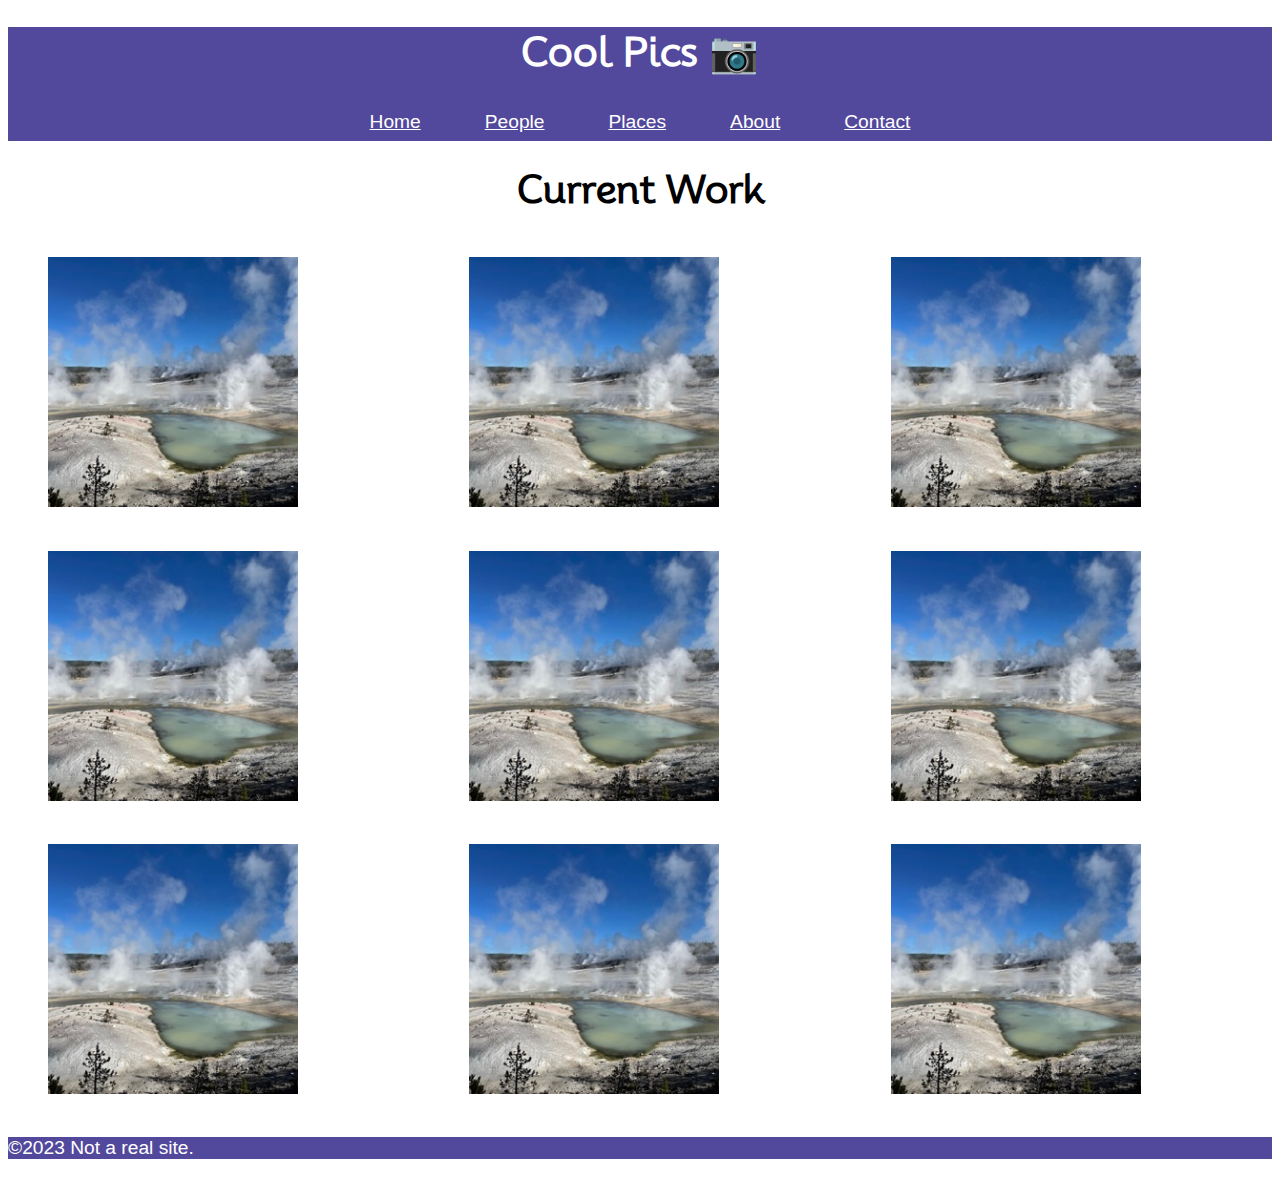
<file: coolpics/index.html>
<!DOCTYPE html>
<html lang="en">
<head>
    <meta charset="UTF-8">
    <meta name="viewport" content="width=device-width, initial-scale=1.0">
    <meta name="description" content="Coolpics - A fun way to view pictures.">
    <meta name="author" content="Timothy Galbraith">
    <title>Coolpics</title>
    <link rel = "stylesheet" href="coolpics.css">
    <script src = "coolpics.js" defer></script>
</head>
<body>
    <header>
        <h1>Cool Pics 📷</h1>
        <nav>
            <a href = "#">Home</a>
            <a href = "#">People</a>
            <a href = "#">Places</a>
            <a href = "#">About</a>
            <a href = "#">Contact</a>
        </nav>
    </header>
    <main>
        <h1>Current Work</h1>
        <section class="gallery">
            <figure>
                <img src = "norris-sm.jpeg" alt="pictures">
            </figure>
            <figure>
                <img src = "norris-sm.jpeg" alt="pictures">
            </figure>
            <figure>
                <img src = "norris-sm.jpeg" alt="pictures">
            </figure>
            <figure>
                <img src = "norris-sm.jpeg" alt="pictures">
            </figure>
            <figure>
                <img src = "norris-sm.jpeg" alt="pictures">
            </figure>
            <figure>
                <img src = "norris-sm.jpeg" alt="pictures">
            </figure>
            <figure>
                <img src = "norris-sm.jpeg" alt="pictures">
            </figure>
            <figure>
                <img src = "norris-sm.jpeg" alt="pictures">
            </figure>
            <figure>
                <img src = "norris-sm.jpeg" alt="pictures">
            </figure>
        </section>
    </main>
    <footer>
        <p>&copy;2023 Not a real site. </p>
    </footer>
</body>
</html>
</file>
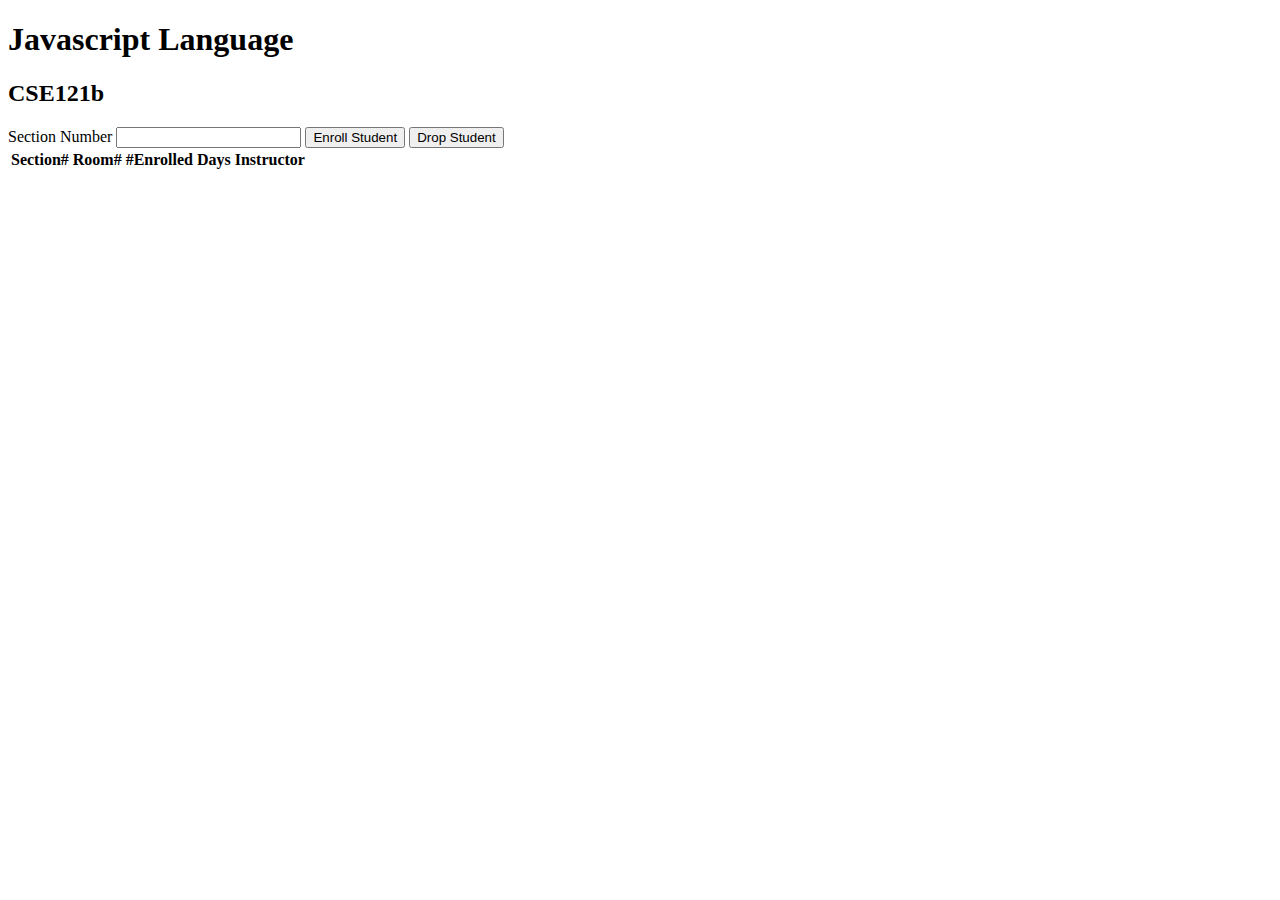
<file: courses/index.html>
<!-- courses.html -->
<!DOCTYPE html>
<html lang="en">
  <head>
    <meta charset="UTF-8" />
    <meta name="viewport" content="width=device-width, initial-scale=1.0" />
    <title>Courses and sections</title>
    <script src="courses.js" defer></script>
  </head>
  <body>
    <h1 id="courseName"></h1>
    <h2 id="courseCode"></h2>
    <label for="sectionNumber">Section Number</label>
    <input id="sectionNumber" />
    <button id="enrollStudent">Enroll Student</button>
    <button id="dropStudent">Drop Student</button>

    <table>
      <thead>
        <tr>
          <th>Section#</th>
          <th>Room#</th>
          <th>#Enrolled</th>
          <th>Days</th>
          <th>Instructor</th>
        </tr>
      </thead>
      <tbody id="sections"></tbody>
    </table>
  </body>
</html>
</file>
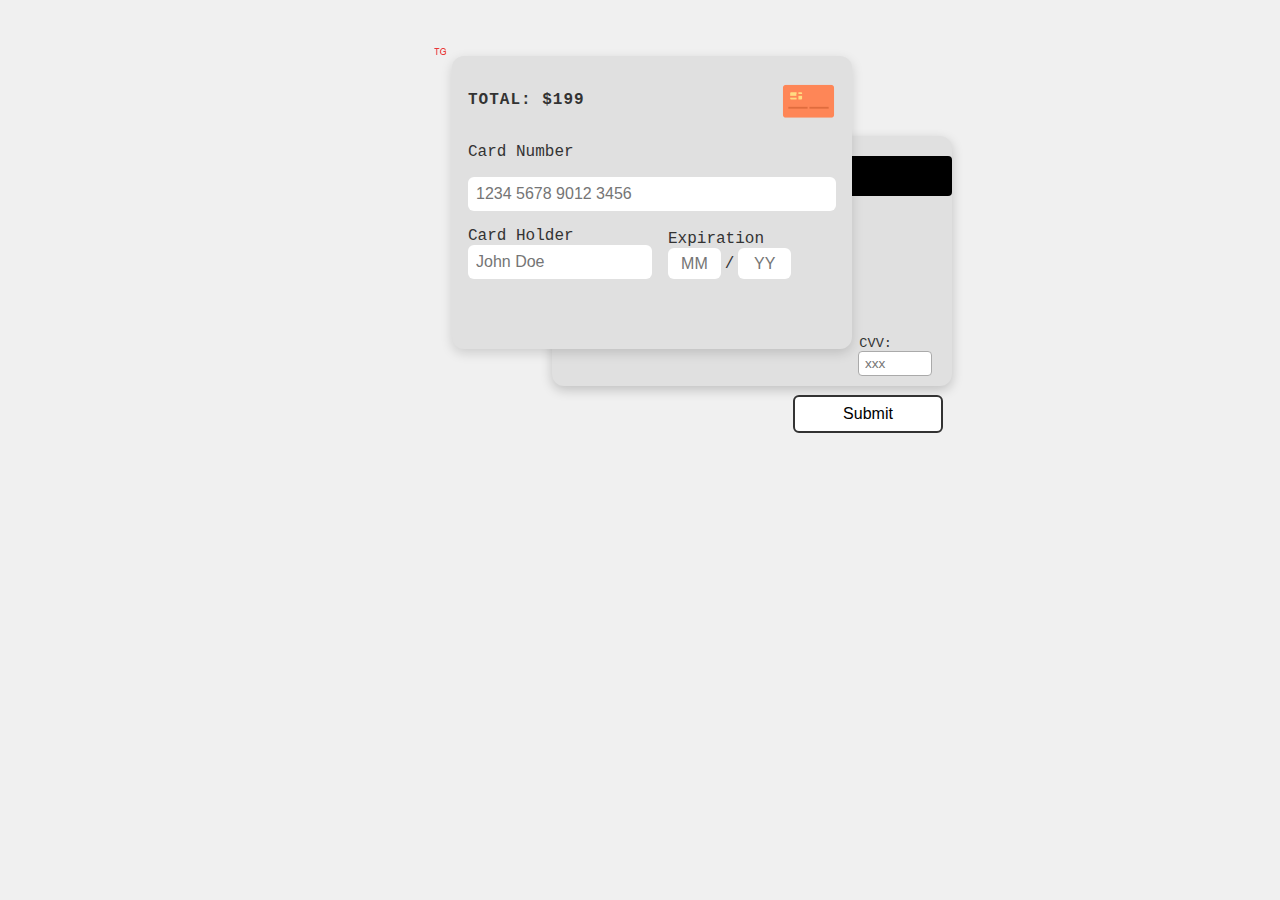
<file: credit-card/index.html>
<!DOCTYPE html>
<html lang="en">
<head>
  <meta charset="UTF-8" />
  <meta name="viewport" content="width=device-width, initial-scale=1.0"/>
  <title>Credit Card Form</title>
  <link rel="stylesheet" href="card.css">
  <script src="card.js" defer></script>
</head>
<body>

  <img class="favicon" src="favicon.png">
  <p class="errorMsg" style="color: red;"></p>
  <form id="paymentForm">

    <div class="card-grid">
        <div class = card-wrapper>
            <div class="card-back">
                <div class="magnetic-strip"></div>
                <label for="cvv" class="corner-label">CVV:</label>
                <input type="text" id="cvv" maxlength="4" placeholder="xxx"/>
            </div>

            <div class="card-front">
                <div class="card-header">
                    <div class="total">TOTAL: $199</div>
                    <img class="card-image" src="[data-uri]"
                    height="55px">
                </div>
                <label for="cardNumber">Card Number</label>
                <input type="text" id="cardNumber" name="cardNumber" class="cardNumber" maxlength="19" placeholder="1234 5678 9012 3456" />

            <div class="details-row">
                    <div class="card-holder-group">
                        <label for="cardHolder">Card Holder</label>
                        <input type="text" id="cardHolder" placeholder="John Doe" />
                    </div>

                    <div class="expiration-group">
                        <label for="expMonth">Expiration</label>
                            <div class="expiration-inputs">
                                <input type="text" id="expMonth" maxlength="2" placeholder="MM" />
                                <span>/</span>
                                <input type="text" id="expYear" maxlength="2" placeholder="YY" />
                            </div>
                    </div>
            </div>
            <button class ="submit-button" type="submit">Submit</button>
                
        </div>
    </div>
    </div>

  </form>
</body>
</html>
</file>
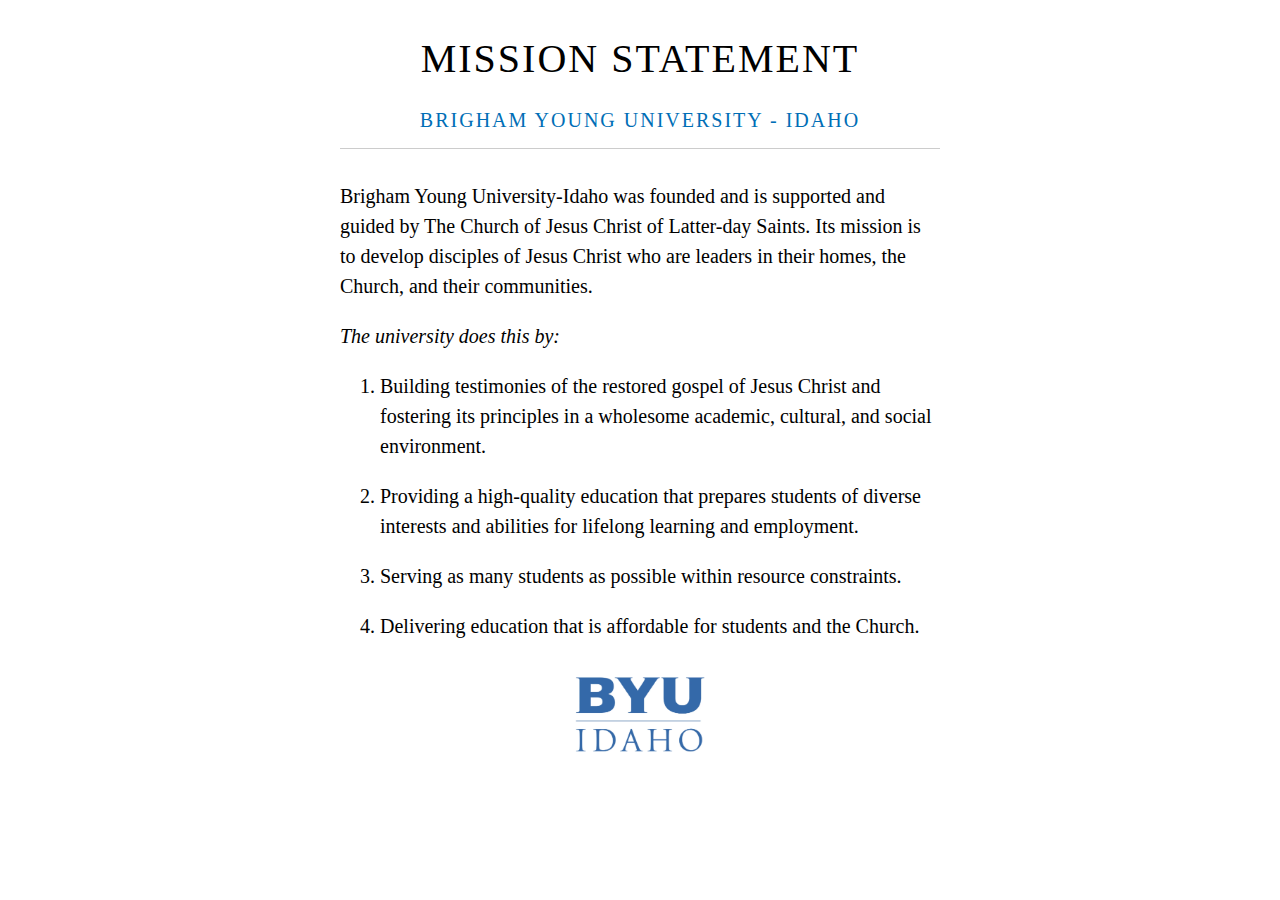
<file: mission/index.html>
<!DOCTYPE html>
<html lang="en">
<head>
    <meta charset="UTF-8">
    <meta name="viewport" content="width=device-width, initial-scale=1.0">
    <title>Mission Statement</title>
    <link rel = "stylesheet" href = "mission.css">
</head>
<body>
    <main>
        <h1>Mission Statement</h1>
        <h4>Brigham Young University - Idaho</h4>
        <p>
            Brigham Young University-Idaho was founded and is supported and guided by The Church of Jesus Christ of Latter-day Saints. Its mission is to develop disciples of Jesus Christ who are leaders in their homes, the Church, and their communities.
        </p>
        <div class = "list-intro">
            <p>The university does this by:</p>
        </div>
        <ol>
            <li>
                Building testimonies of the restored gospel of Jesus Christ and fostering its principles in a wholesome academic, cultural, and social environment.
            </li>
            <li>
                Providing a high-quality education that prepares students of diverse interests and abilities for lifelong learning and employment.
            </li>
            <li>
                Serving as many students as possible within resource constraints.
            </li>
            <li>
                Delivering education that is affordable for students and the Church.
            </li>
        </ol>
        <img class = "byui-logo" src = "byui-logo_blue.webp" alt = "BYU-Idaho Logo">
    </main>
</body>
</html>
</file>
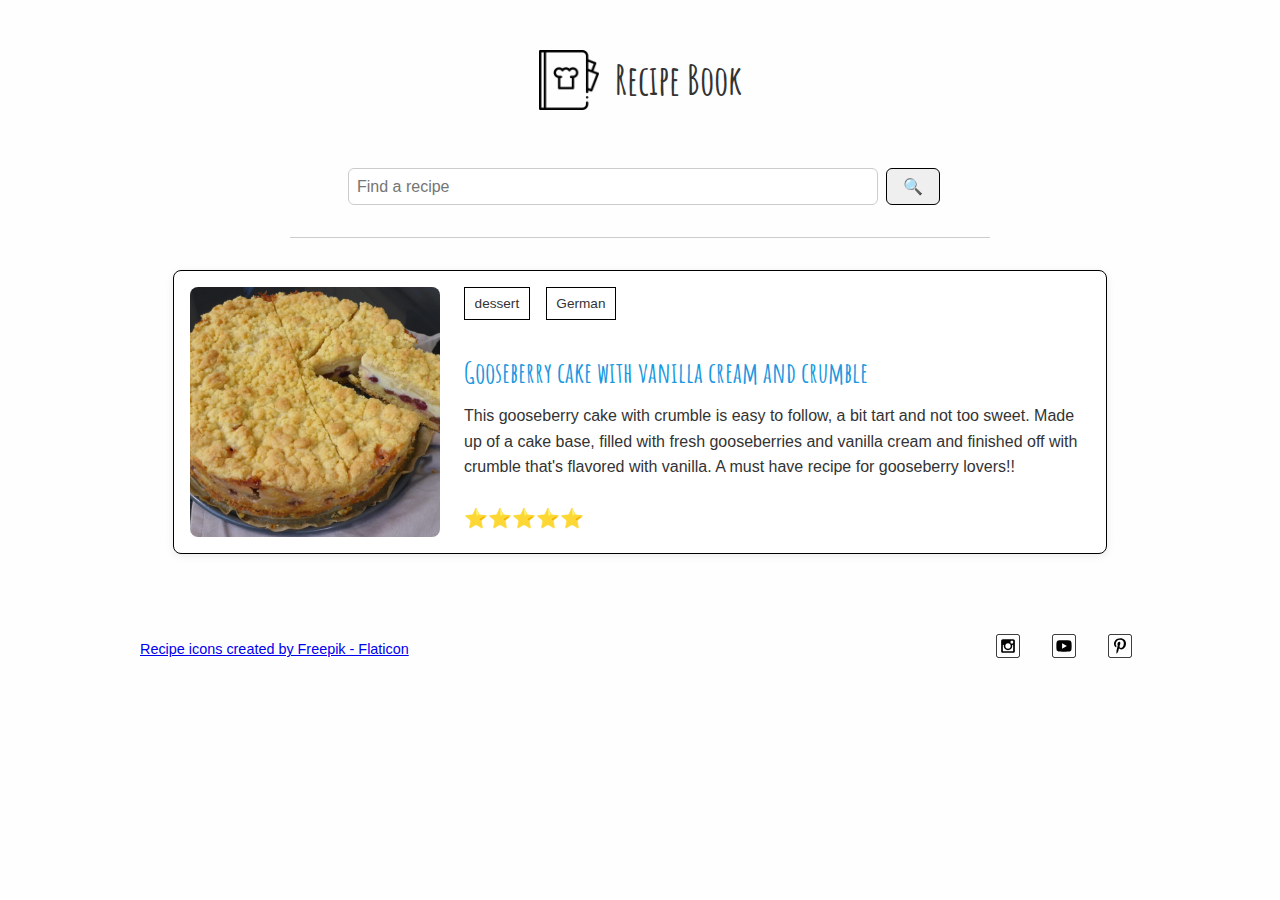
<file: recipes/index.html>
<!DOCTYPE html>
<html lang="en">
<head>
    <meta charset="UTF-8">
    <meta name="viewport" content="width=device-width, initial-scale=1.0">
    <title>Recipes</title>
    <link rel="stylesheet" href="recipes.css">
    <script src="recipes.js" defer></script>
    <meta property="og:title" content="Recipe Book">
    <meta property="og:type" content="Website" />
    <meta property="og:description" content="Discover and share delicious recipes with our interactive recipe book.">
    <meta property="og:image" content="images/recipe-book.png">
    <meta property="og:url" content="https://timothygal375.github.io/wdd131/recipes/index.html">
    <meta name="twitter:card" content="summary_large_image">
    <meta name="description" content="Discover and search delicious home-style recipes with simple ingredients. Browse waffles, curries, cookies, and more!">
</head>
<body>
    <header>
        <div class="header-content">
            <img src="images/recipe-book.png" alt="Recipe Book Logo" class="logo">
            <h1>Recipe Book</h1>
        </div>
    </header>
    <main>
        <form id="search-form">
            <label for="search-query"></label>
            <input type="text" id="search-query" name="q" placeholder="Find a recipe">
            <button type="submit">🔍</button>
        </form>

        <hr class="section-divider">
        <section id="recipe-display"></section>
    </main>
    <footer>
        <div class="footer-container">
            <div class="credit">
                <a href="https://www.flaticon.com/free-icons/recipe" title="recipe icons">Recipe icons created by Freepik - Flaticon</a>
            </div>
            <div class="social">
                <a href="#"><img src="images/instagram_icon.svg" alt="Instagram icon"></a>
                <a href="#"><img src="images/youtube_icon.svg" alt="YouTube icon"></a>
                <a href="#"><img src="images/pinterest_icon.svg" alt="Pinterest icon"></a>
            </div>
        </div>
    </footer>
</body>
</html>
</file>
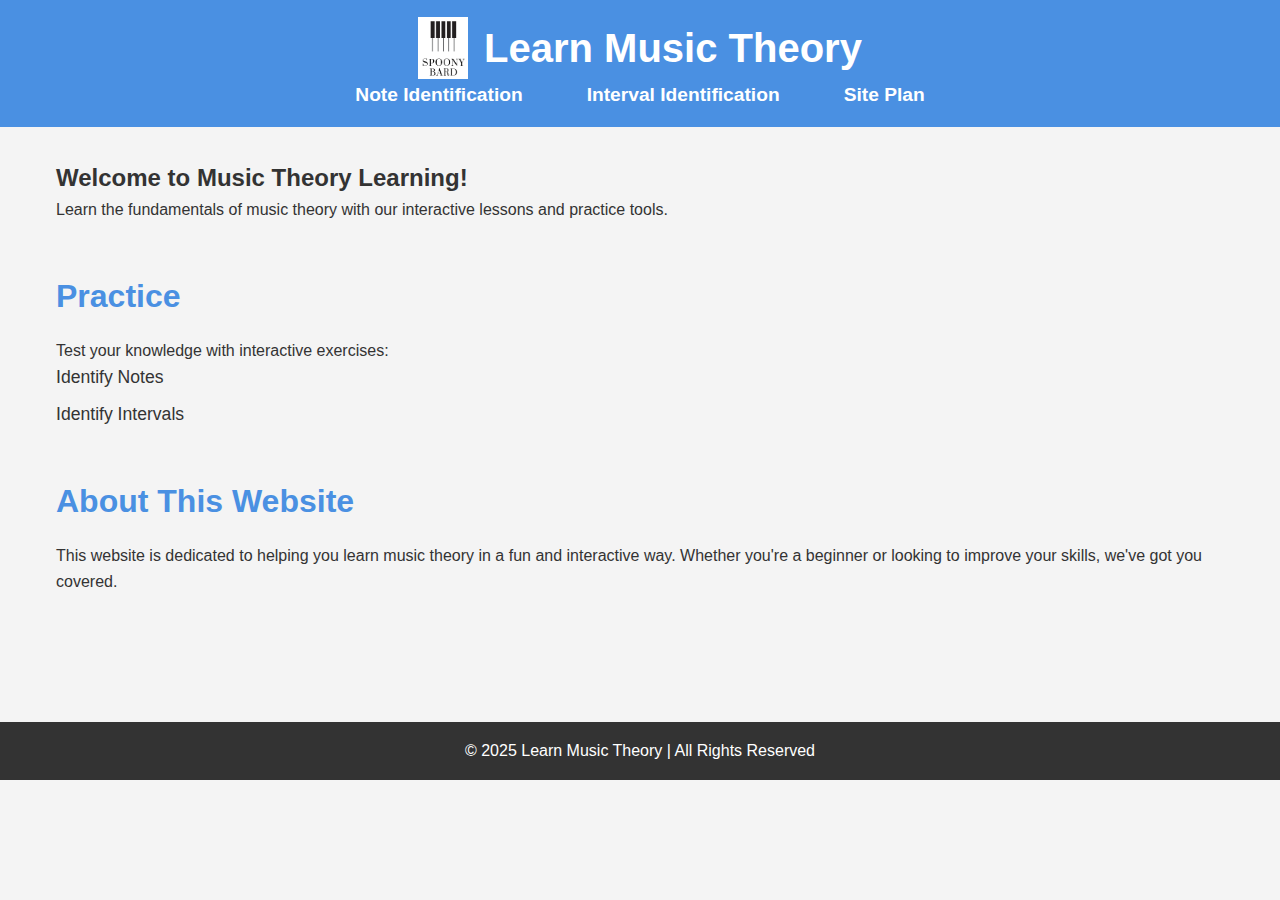
<file: website/index.html>
<!DOCTYPE html>
<html lang="en">
<head>
    <meta charset="UTF-8">
    <meta name="viewport" content="width=device-width, initial-scale=1.0">
    <meta http-equiv="X-UA-Compatible" content="ie=edge">
    <title>Learn Music Theory</title>
    <link rel="stylesheet" href="styles.css">
</head>
<body>
    <header>
        <div class="logo">
            <img src="logo.png" alt="Learn Music Theory Logo" class="logo-img">
            <h1>Learn Music Theory</h1>
        </div>
        <nav>
            <ul>
                <li><a href="notes_visual/index.html">Note Identification</a></li>
                <li><a href="intervals/index.html">Interval Identification</a></li>
                <li><a href="site-plan.html">Site Plan</a></li>
            </ul>
        </nav>
    </header>

    <main>
        <section class="intro">
            <h2>Welcome to Music Theory Learning!</h2>
            <p>Learn the fundamentals of music theory with our interactive lessons and practice tools.</p>
        </section>

        <section id="practice">
            <h3>Practice</h3>
            <p>Test your knowledge with interactive exercises:</p>
            <ul>
                <li><a href="notes_visual/index.html">Identify Notes</a></li>
                <li><a href="intervals/index.html">Identify Intervals</a></li>
            </ul>
        </section>

        <section id="about">
            <h3>About This Website</h3>
            <p>This website is dedicated to helping you learn music theory in a fun and interactive way. Whether you're a beginner or looking to improve your skills, we've got you covered.</p>
        </section>
    </main>

    <footer>
        <p>&copy; 2025 Learn Music Theory | All Rights Reserved</p>
    </footer>
</body>
</html>
</file>
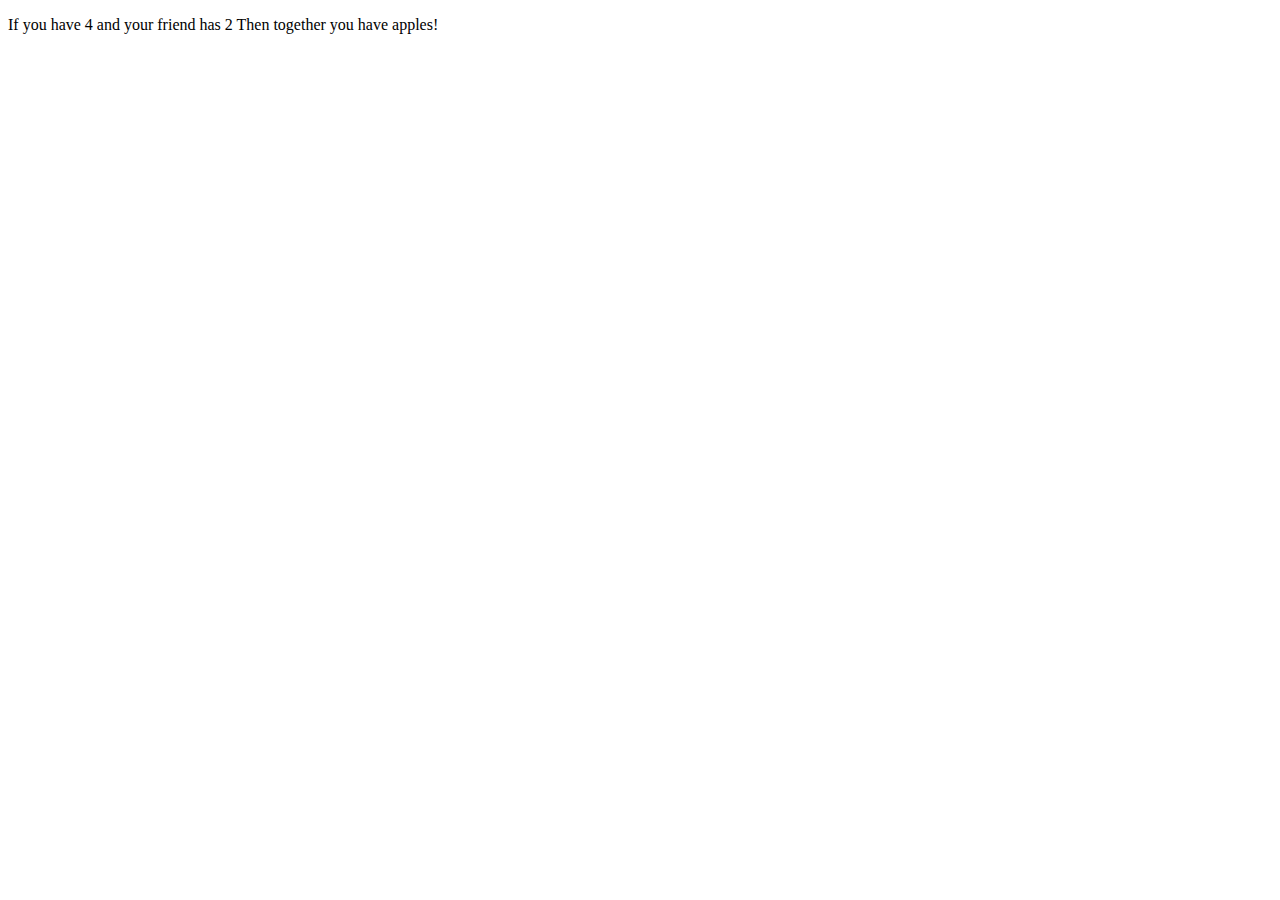
<file: running/running2.html>
<!DOCTYPE html>
<html lang="en">
<head>
    <meta charset="UTF-8">
    <meta name="viewport" content="width=device-width, initial-scale=1.0">
    <title>Javascript Example 2</title>
    <script src = "running2.js" defer></script>
</head>
<body>
    <p>
        If you have <span id = "myAppleElement"></span> and your friend has
        <span id = "friendAppleElement"></span> Then together you have
        <span id = "totalApplesElement"></span> apples!
    </p>
</body>
</html>
</file>
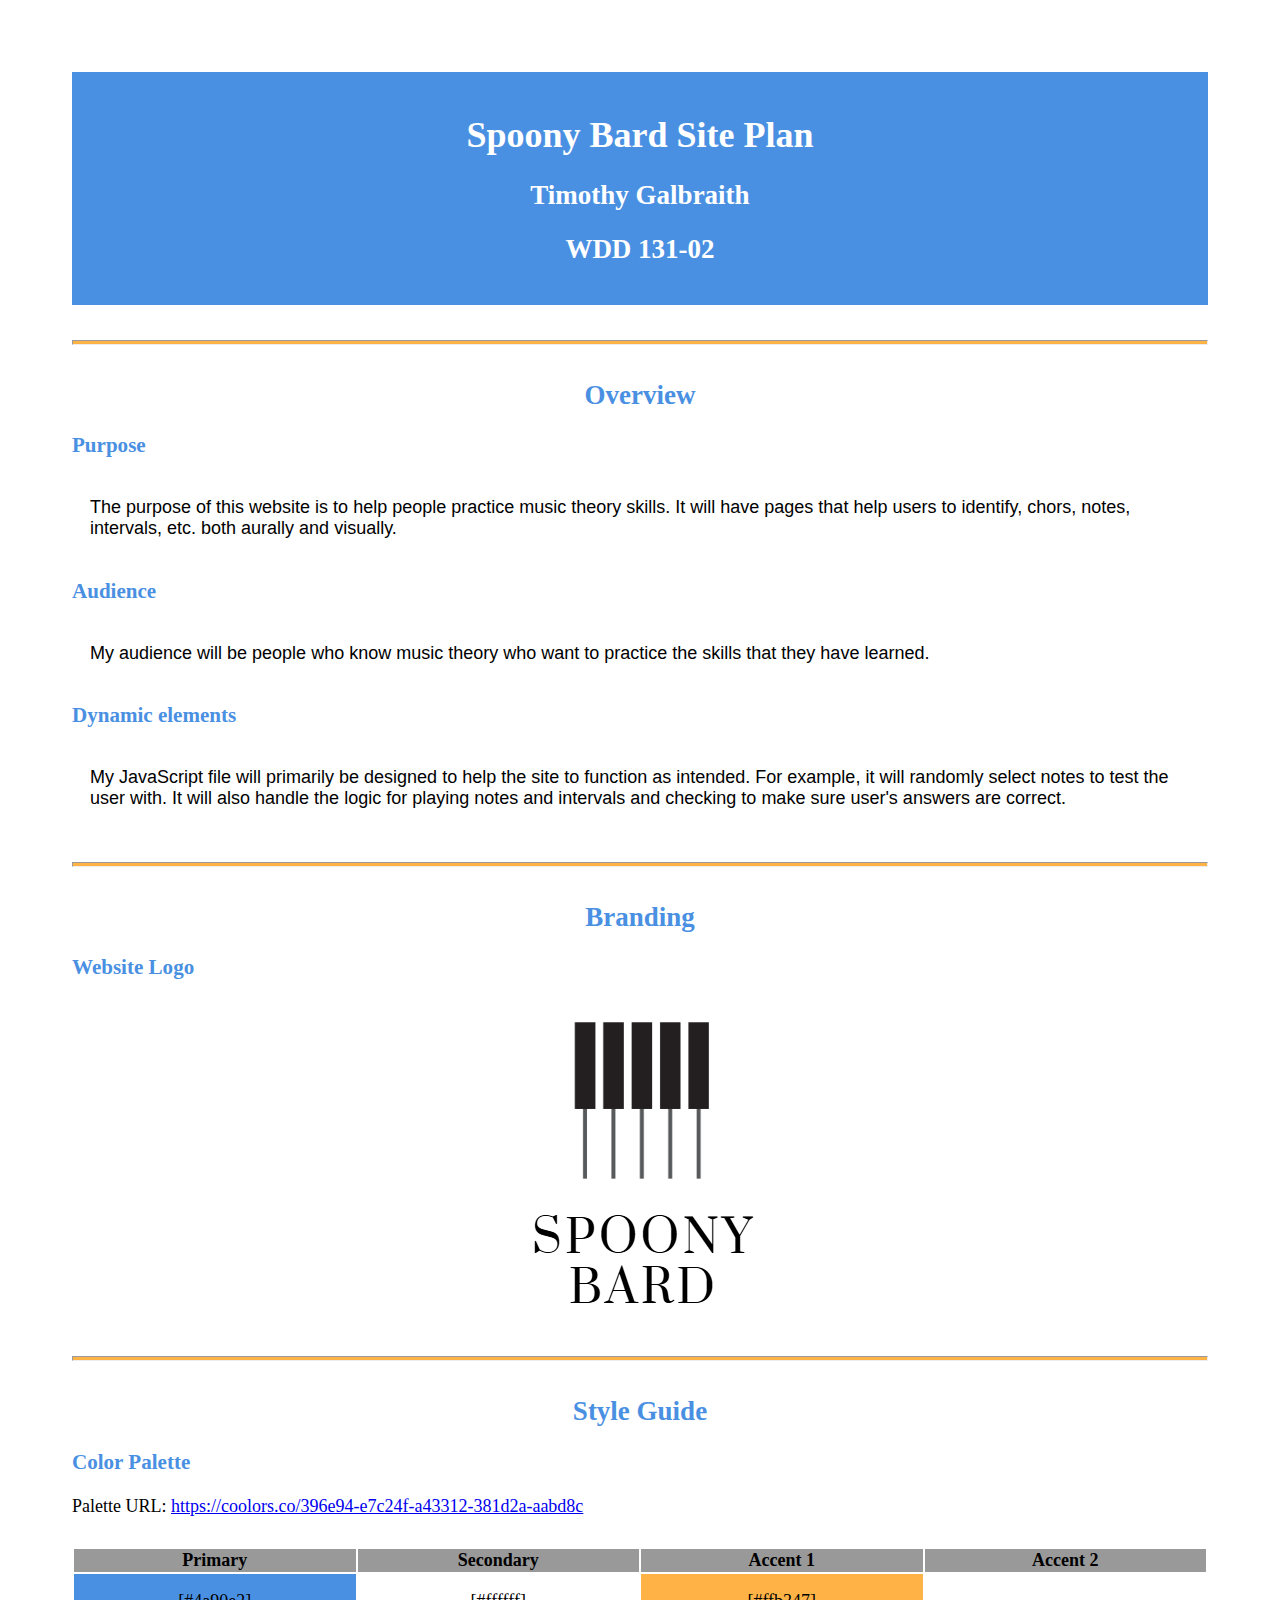
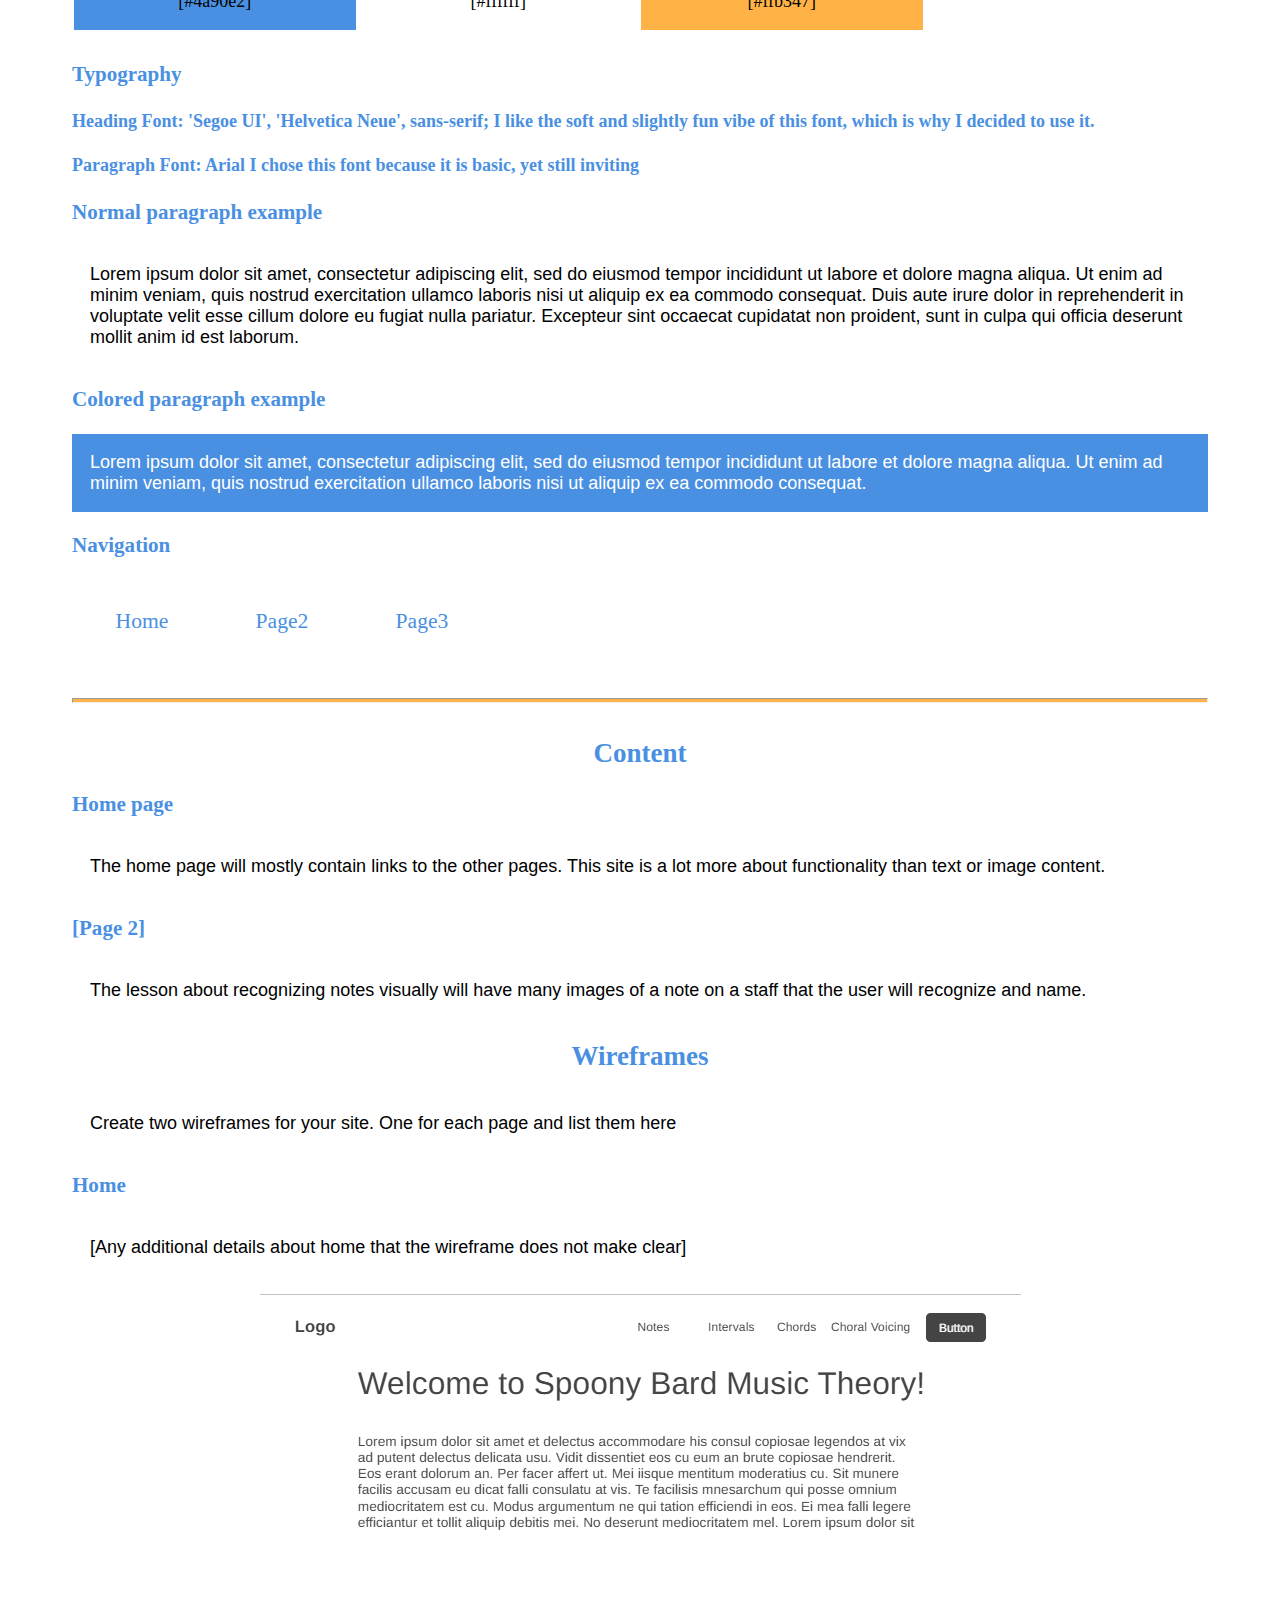
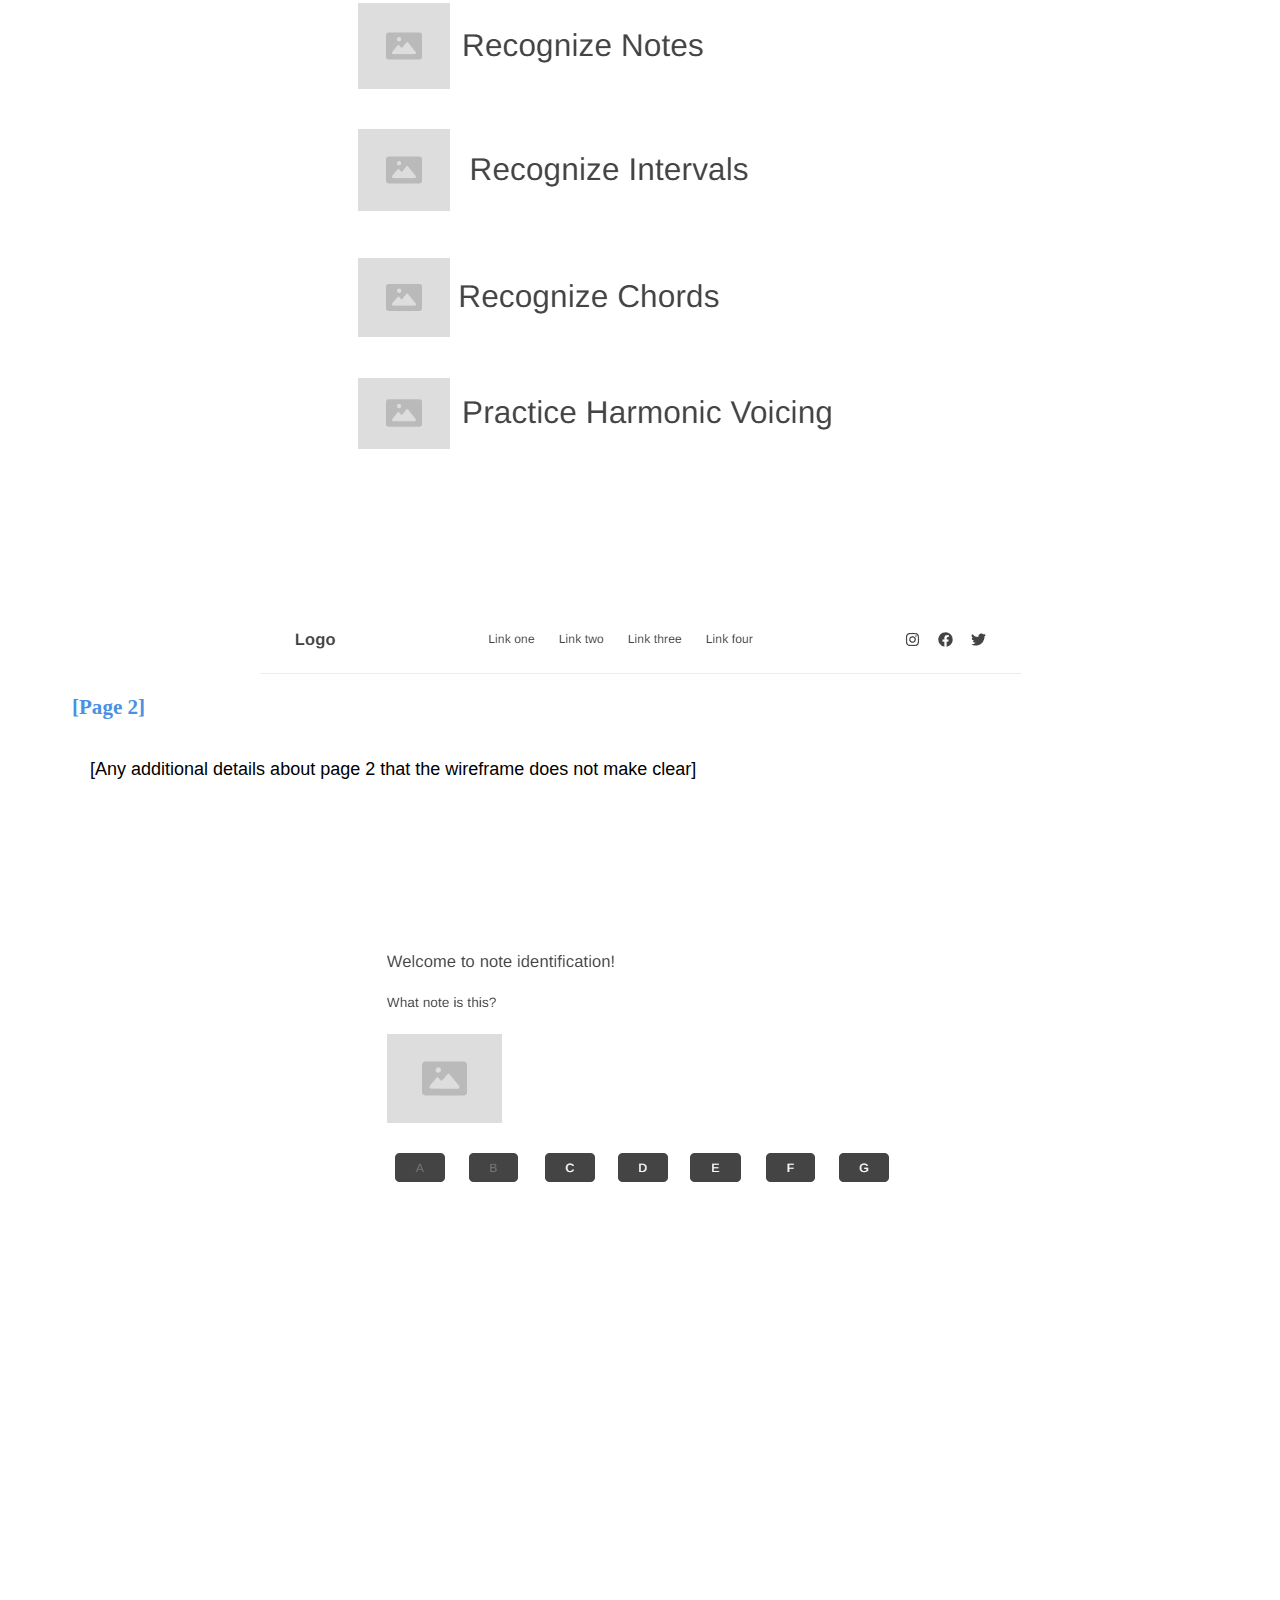
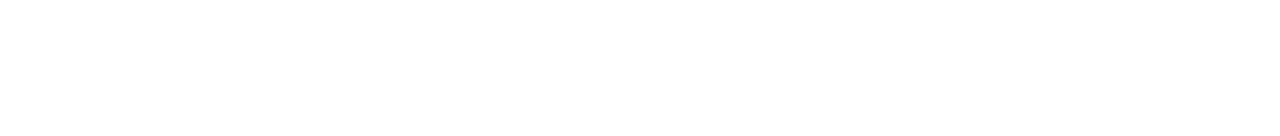
<file: website/site-plan.html>
<!DOCTYPE html>
<html lang="en-us">
	<head>
		<meta charset="utf-8" />
		<title>Site Plan</title>
		<link type="text/css" rel="stylesheet" href="site-plan.css" />
	</head>

	<body>
		<header>
			<h1>Spoony Bard Site Plan</h1>
			<h2>Timothy Galbraith</h2>
			<h2>WDD 131-02</h2>
			<!-- In the header above, add the name or your site, your name and class number. For example if you are in section 3 you would put WDD 131.03 -->
		</header>
		<main>
			<!-- ------------------------Steps 2-3------------------------------ -->
			<hr />
			<h2>Overview</h2>
			<h3>Purpose</h3>
			<p>The purpose of this website is to help people practice music theory skills. It will have pages that
                help users to identify, chors, notes, intervals, etc. both aurally and visually. 
            </p>
			<!-- change this -->

			<h3>Audience</h3>
			<p>My audience will be people who know music theory who want to practice the skills that they have learned.</p>
			<!-- change this -->

			<h3>Dynamic elements</h3>
			<p>My JavaScript file will primarily be designed to help the site to function as intended. For example,
                it will randomly select notes to test the user with. It will also handle the logic for playing notes
                and intervals and checking to make sure user's answers are correct. 
            </p>
			<!-- change this -->

			<hr />
			<h2>Branding</h2>
			<h3>Website Logo</h3>
			<!-- Replace this with some sort of logo for your site.  A logo can be as simple as the name of your site in a nice font :) -->
			<img src="logo.png" alt="Logo image" />
			<hr />
			<h2>Style Guide</h2>

			<!-- ------------------------Steps 4-8------------------------------ -->

			<h3>Color Palette</h3>
			<!--  The colors you choose for a website are one of the most important decisions you will make. Follow the instructions on the activity in iLearn then return and replace the color codes below with the hex color codes (the 6 digit numbers that show at the bottom of each color) for the colors you have chosen below.  You should have at least 2 colors but do not have to fill in all 4 if you do not need them.  -->

			<!-- Copy and paste the URL to your finished palette below Make sure to paste it into both spots -->
			Palette URL:
			<a
				href="https://coolors.co/396e94-e7c24f-a43312-381d2a-aabd8c"
				target="_blank"
				>https://coolors.co/396e94-e7c24f-a43312-381d2a-aabd8c</a
			>

			<table class="colors">
				<tbody>
					<tr>
						<th>Primary</th>
						<th>Secondary</th>
						<th>Accent 1</th>
						<th>Accent 2</th>
					</tr>
					<!-- Replace the numbers in the boxes below with your hex color codes. Then switch to the site-plan.css file and change your colors there as well. -->
					<tr>
						<td class="primary">[#4a90e2]</td>
						<td class="secondary">[#ffffff]</td>
						<td class="accent1">[#ffb347]</td>
						<td class="accent2"></td>
					</tr>
				</tbody>
			</table>

			<!-- ------------------------Step 9------------------------------ -->

			<h3>Typography</h3>
			<!-- Choose a font for your paragraphs (body copy) and headlines. What font(s) have you chosen? Why did you choose what you did?  Make sure to review the list of web safe fonts at W3Schools.org as a starting point.  Think also about which of your colors above you might use for background and font colors. -->

			<h4>
				Heading Font: 'Segoe UI', 'Helvetica Neue', sans-serif;
				I like the soft and slightly fun vibe of this font, which is why I decided to use it.
			</h4>
			<h4>
				Paragraph Font: Arial
				I chose this font because it is basic, yet still inviting
			</h4>
			<h3>Normal paragraph example</h3>
			<p>
				Lorem ipsum dolor sit amet, consectetur adipiscing elit, sed do eiusmod
				tempor incididunt ut labore et dolore magna aliqua. Ut enim ad minim
				veniam, quis nostrud exercitation ullamco laboris nisi ut aliquip ex ea
				commodo consequat. Duis aute irure dolor in reprehenderit in voluptate
				velit esse cillum dolore eu fugiat nulla pariatur. Excepteur sint
				occaecat cupidatat non proident, sunt in culpa qui officia deserunt
				mollit anim id est laborum.
			</p>
			<h3>Colored paragraph example</h3>
			<p class="colored">
				Lorem ipsum dolor sit amet, consectetur adipiscing elit, sed do eiusmod
				tempor incididunt ut labore et dolore magna aliqua. Ut enim ad minim
				veniam, quis nostrud exercitation ullamco laboris nisi ut aliquip ex ea
				commodo consequat.
			</p>

			<!-- ------------------------Step 10------------------------------ -->

			<h3>Navigation</h3>
			<!-- Think about how you want your navigation bar to look. In the site-plan.css file change the colors to your colors to get the look you desire. -->
			<nav>
				<a href="#">Home</a>
				<a href="#">Page2</a>
				<a href="#">Page3</a>
			</nav>
			<hr />

			<h2>Content</h2>
			<h3>Home page</h3>
			<p>The home page will mostly contain links to the other pages. This site is a lot more about functionality than text or image content.</p>
			<h3>[Page 2]</h3>
			<p>The lesson about recognizing notes visually will have many images of a note on a staff that the user will recognize and name. </p>
			<h2>Wireframes</h2>
			<p>
				Create two wireframes for your site. One for each page and list them
				here
			</p>

			<h3>Home</h3>
			<p>
				[Any additional details about home that the wireframe does not make
				clear]
			</p>
			<img src="wireframe1.png" alt="home page wireframe" />

			<h3>[Page 2]</h3>
			<p>
				[Any additional details about page 2 that the wireframe does not make
				clear]
			</p>
			<img src="wireframe2.png" alt="page 2 wireframe" />
		</main>
	</body>
</html>
</file>
<file: coolpics/coolpics.css>
@import url("https://fonts.googleapis.com/css2?family=Mooli&display=swap");

:root {
    --primary-color: #52489c;
    --secondary-color: #59c3c3;
    --accent-color: #f45b69;
    --text-dark: #333;
    --text-light: #ebebeb;
}

body {
  font-size: 1.2em;
}

header, footer {
    color: white; 
    background-color: var(--primary-color);
}

header h1 {
    font-size: 2.5rem;
    text-align: center; 
}

nav {
    display: flex;
    flex-direction: column; 
    gap: 1rem; 
    justify-content: center; 
    align-items: center; 
}

a {
    padding: 0.5rem;
    color: white; 
    font-family: Arial, Helvetica, sans-serif; 
}

a:visited {
  color: var(--accent-color);
}

h1 {
    font-family: 'Mooli', sans-serif;
    text-align: center; 
}

img {
    max-width: 100%; 
    object-fit: cover; 
    height: 250px; 
    width: 250px; 
}

footer {
    font-family:Arial, Helvetica, sans-serif;
}

@media (min-width: 700px) {
    .gallery {
        display: grid; 
        grid-template-columns: 1fr 1fr; 
    }

    nav {
        flex-direction: row; 
        gap: 2rem; 
    }
}

@media (min-width: 1000px) {
    .gallery {
        display: grid; 
        grid-template-columns: 1fr 1fr 1fr; 
    }

    nav {
        flex-direction: row; 
        gap: 3rem; 
    }
}
</file>
<file: credit-card/card.css>
body {
  font-family: Arial, sans-serif;
  display: flex;
  justify-content: center;
  padding: 2rem;
  background: #f0f0f0;
}

#paymentForm {
  max-width: 400px;
  width: 100%;
}

.card-grid {
  display: grid;
  position: relative;
  width: 100%;
  height: 250px;
}

.card-front, .card-back {
  border-radius: 12px;
  padding: 1rem;
  box-shadow: 0 4px 12px rgba(0, 0, 0, 0.2);
  position: absolute;
  width: 100%;
  height: 100%;
  box-sizing: border-box;
  background-color: #e0e0e0; 
  color: #333; 
  font-family: 'Courier New', Courier, monospace;
}

.card-front {
  position: relative;
  padding: 1rem;
  background-color: #e0e0e0;
  color: #333;
  border-radius: 12px;
  box-shadow: 0 4px 12px rgba(0, 0, 0, 0.15);
  display: flex;
  flex-direction: column;
  gap: 1rem;
  z-index: 2; 
}

.card-header {
  display: flex;
  justify-content: space-between;
  align-items: center;
}

.total {
  font-size: 1rem;
  font-weight: bold;
  letter-spacing: 1px;
}

.card-logo {
  position: absolute;
  top: 0px;
  right: 0px;
  height: 55px;
  z-index: 3;
}

.card-front input,
#cvv {
  padding: 0.5rem;
  font-size: 1rem;
  border-radius: 6px;
  border: none;
  outline: none;
}

.expiration {
  display: flex;
  gap: 0.5rem; 
}

.card-back {
  z-index: 1;
  transform: translate(100px, 80px); 
}

.magnetic-strip {
  position: absolute;
  top: 20px;
  left: 0;
  width: 100%;
  height: 40px;
  background-color: #000;
  border-radius: 4px;
}

.corner-label {
  position: absolute;
  bottom: 35px;
  right: 60px;
  font-size: 0.85rem;
  z-index: 3;
}

#cvv {
  position: absolute;
  bottom: 10px;
  right: 20px;
  width: 60px;
  padding: 4px 6px;
  font-size: 0.85rem;
  border-radius: 4px;
  border: 1px solid #aaa;
  z-index: 4; 
}

.details-row {
  display: flex;
  justify-content: space-between;
  gap: 2rem;
  align-items: flex-end;
}

.card-holder-group,
.expiration-group {
  display: flex;
  flex-direction: column;
  flex: 1;
}

.card-holder-group input {
  width: 100%;
  padding: 0.5rem;
}

.expiration-inputs {
  display: flex;
  align-items: center;
  gap: 0.25rem;
}

.expiration-inputs input {
  width: 40px;
  padding: 0.4rem;
  text-align: center;
}

.card-wrapper {
  display: flex;
  flex-direction: column;
  gap: 1rem;
  align-items: flex-end; 
  margin-top: 1rem;
}

.submit-button {
  position: relative;
  padding: 0.5rem 1rem;
  font-size: 1rem;
  background: #fff;
  border: 2px solid #333;
  border-radius: 6px;
  cursor: pointer;
  top: 100px;
  left: 325px;
  width: 150px; 
}

.submit-button:hover {
  background: #f0f0f0;
}

.favicon {
  width: 24px;
  height: 24px;
}
</file>
<file: mission/mission.css>
body {
    display: flex; 
    align-items: center; 
    justify-content: center;
    font-size: 20px; 
}

main {
    max-width: 600px;
    text-align: left;
}

h1 {
    text-align: center;
    letter-spacing: 2px;
    text-transform: uppercase;
    font-weight: 300;
}

h4 {
    color: #006EB6;
    text-align: center;
    letter-spacing: 2px;
    text-transform: uppercase;
    font-weight: 300; 
}

main h4::after {
    content: "";
    display: block; 
    width: 100%;
    max-width: 600px;
    height: 1px;
    background-color: #ccc;
    margin: 1rem auto 2rem auto;
}

p {
    margin-bottom: 1em;
    line-height: 1.5;
}

.list-intro {
    font-style: italic;
}

ol li {
    margin-bottom: 1em;
    line-height: 1.5;
}

img {
    width: 150px;
    height: auto;
    display: block; 
    margin: 2rem auto; 
}
</file>
<file: recipes/recipes.css>
@import url('https://fonts.googleapis.com/css2?family=Amatic+SC:wght@400;700&display=swap');
 :root {
 --primary-color: #1B98E0;
 --secondary-color: #59c3c3;
 --text-dark: #333;
 --text-light: #ebebeb;
 --primary-font: Arial, Helvetica,sans-serif;
 --secondary-font: "Amatic SC";
 }

 body {
  font-family: var(--primary-font);
  background-color: #fefefe;
  color: var(--text-dark);
  line-height: 1.6;
  padding: 1rem;
}

header {
  padding: 1.5rem 1rem;
}

.header-content {
  display: flex;
  align-items: center;
  justify-content: center;
  gap: 1rem;
  max-width: 800px;
  margin: 0 auto;
}

.logo {
  width: 60px;
  height: auto;
  flex-shrink: 0;
}

header h1 {
  font-family: var(--secondary-font);
  font-size: 2.5rem;
  margin: 0;
}

form {
  display: flex;
  gap: 0.5rem;
  max-width: 600px;
  margin: 2rem auto;
  justify-content: center;
}

input[type="text"] {
  flex: 1;
  padding: 0.5rem;
  font-size: 1rem;
  border: 1px solid #ccc;
  border-radius: 6px;
}

button {
  color: white;
  border: 1px solid black;
  padding: 0.5rem 1rem;
  font-size: 1rem;
  border-radius: 6px;
  cursor: pointer;
  transition: background-color 0.2s ease;
}

button:hover {
  background-color: var(--primary-color);
}

.section-divider {
  border: none;
  border-top: 1px solid #ccc;
  margin: 2rem auto;
  width: 90%;
  max-width: 700px;
}

.simple-recipe-card {
  background: white;
  border: 1.5px solid black;
  padding: 1.5rem;
  margin: 1rem auto;
  max-width: 600px;
  border-radius: 8px;
  box-shadow: 0 2px 8px rgba(0,0,0,0.08);
  font-family: var(--primary-font);
  display: flex;
  gap: 1.5rem;
  align-items: flex-start;
  flex-direction: column; 
}

.recipe-image {
  flex-shrink: 0;
  width: 280px;
  height: auto;
  border-radius: 8px;
}

.recipe-content {
  display: flex;
  flex-direction: column;
  gap: 0.5rem;
  flex: 1;
  min-width: 0;
}

.simple-recipe-card h2 {
  font-family: var(--secondary-font);
  font-size: 2rem;
  margin-bottom: 0.5rem;
  color: var(--primary-color);
}

.simple-recipe-card p {
  font-size: 1rem;
  color: var(--text-dark);
  margin-bottom: 1rem;
}

.tag-container {
  margin-bottom: 1rem;
}

.tag {
  display: inline-block;
  border: 1px solid black; 
  padding: 0.25rem 0.6rem;
  margin-right: 0.5rem;
  margin-bottom: 0.3rem;
  font-size: 0.85rem;
}

.rating {
  font-size: 1.2rem;
  color: gold;
}


footer {
  margin-top: 4rem;
  text-align: center;
  font-size: 0.9rem;
  color: var(--text-dark);
}

.footer-container {
  display: block;
  text-align: center;
  margin-top: 2rem;
  padding: 1rem;
}

footer .social a img {
  width: 24px;
  margin: 0 8px;
  transition: transform 0.2s;
}

footer .social a img:hover {
  transform: scale(1.1);
}

.description {
  display: none;
}

@media screen and (min-width: 600px) {
    .simple-recipe-card {
    display: flex;
    flex-direction: row;
    align-items: flex-start;
    gap: 1.5rem;
    padding: 1rem;
    max-width: 900px;
    margin: 2rem auto;
    border: 1.5px solid black;
    border-radius: 8px;
    box-shadow: 0 2px 8px rgba(0,0,0,0.08);
  }

  .recipe-image {
    width: 250px;
    height: auto;
    border-radius: 8px;
    flex-shrink: 0;
    object-fit: cover;
  }

  .recipe-content {
    display: flex;
    flex-direction: column;
    justify-content: flex-start;
    align-items: flex-start;
    flex: 1;
    gap: 0.5rem;
  }

  .tag-container {
    display: flex;
    gap: 0.5rem;
    flex-wrap: wrap;
  }

  .tag {
    border: 1px solid black;
    padding: 0.3rem 0.6rem;
    font-size: 0.85rem;
    background: white;
  }

  .simple-recipe-card h2 {
    font-family: var(--secondary-font);
    font-size: 1.8rem;
    color: var(--primary-color);
    margin: 0;
  }

  .rating {
    font-size: 1.2rem;
    color: gold;
  }

  .description {
    display: block; 
    font-size: 1rem;
    color: var(--text-dark);
    margin: 0;
  }
  
  .footer-container {
    display: flex;
    justify-content: space-between;
    align-items: center;
    max-width: 1000px;
    margin: 2rem auto 0;
    padding: 1rem 2rem;
    text-align: left;
  }

  .footer-container .credit {
    flex: 1;
  }

  .footer-container .social {
    display: flex;
    gap: 1rem;
    justify-content: flex-end;
  }

  .footer-container .social img {
    width: 24px;
    height: 24px;
  }
}
</file>
<file: website/styles.css>
* {
    margin: 0;
    padding: 0;
    box-sizing: border-box;
}

body {
    font-family: 'Arial', sans-serif;
    line-height: 1.6;
    background-color: #f4f4f4;
    color: #333;
}

header {
    background-color: #4a90e2;
    color: white;
    padding: 1rem;
    text-align: center;
}

header h1 {
    font-size: 2.5rem;
    margin: 0;
}

.logo {
    display: flex;
    align-items: center;
    justify-content: center;
    gap: 1rem;
}

.logo-img {
    width: 50px; 
    height: auto; 
}

nav ul {
    list-style: none;
    display: flex;
    justify-content: center;
    gap: 2rem;
}

nav ul li {
    display: inline;
}

nav ul li a {
    color: #fff;
    text-decoration: none;  
    font-size: 1.2rem;
    font-weight: bold;
    padding: 0.5rem 1rem;
    border-radius: 4px;     
    transition: all 0.3s ease; 
}

nav ul li a:hover {
    background-color: #ffb347; 
    color: #333;              
    box-shadow: 0 4px 8px rgba(0, 0, 0, 0.2); 
}

main {
    padding: 2rem 1rem;
    max-width: 1200px;
    margin: 0 auto;
}

section {
    margin-bottom: 3rem;
}

section h3 {
    font-size: 2rem;
    color: #4a90e2;
    margin-bottom: 1rem;
}

section ul {
    list-style: none;
}

section ul li {
    margin-bottom: 0.5rem;
}

section ul li a {
    text-decoration: none;
    color: #333;
    font-size: 1.1rem;
    transition: color 0.3s;
}

section ul li a:hover {
    color: #4a90e2;
}

footer {
    background-color: #333;
    color: white;
    text-align: center;
    padding: 1rem;
    margin-top: 3rem;
}
</file>
<file: website/site-plan.css>
/* if you are using any Google fonts change the font names below to your fonts. 
Any spaces in your font name should be replaced with a +. 
Fonts are separated by a | */
@import url("https://fonts.googleapis.com/css?family=IM+Fell+French+Canon+SC|Lato");

:root {
  /* change the values below to your colors from your palette */
  --primary-color: #4a90e2;
  --secondary-color: #ffffff;
  --accent1-color: #ffb347;
  --accent2-color: white;

  /* change the values below to your chosen font(s) */
  --heading-font: "'Segoe UI', 'Helvetica Neue', sans-serif;";
  --paragraph-font: Arial;

  /* these colors below should be chosen from among your palette colors above */
  --headline-color-on-white: var(
    --primary-color
  ); /* headlines on a white background */
  --headline-color-on-color: white; /* headlines on a colored background */
  --paragraph-color-on-white: var(
    --primary-color
  ); /* paragraph text on a white background */
  --paragraph-color-on-color: white; /* paragraph text on a colored background */
  --paragraph-background-color: var(--primary-color);
  --nav-link-color: var(--primary-color);
  --nav-background-color: var(--secondary-color);
  --nav-hover-link-color: white;
  --nav-hover-background-color: var(--primary-color);
}

/*  Look around below...but DON'T CHANGE ANYTHING! */

body {
  max-width: 1200px;
  margin: 0 auto;
  padding: 4em;
  font-size: 18px;
}
img {
  display: block;
  margin: 0 auto;
}
h1,
h2,
h3,
h4,
h5,
h6 {
  font-family: var(--heading-font);
  color: var(--headline-color-on-white);
}
h2 {
  text-align: center;
}
hr {
  height: 3px;
  margin: 35px 0;
  background: var(--accent1-color);
}
header {
  padding: 1em;
  text-align: center;
  color: var(--paragraph-color-on-color);
  background-color: var(--paragraph-background-color);
}
header > h1,
header > h2 {
  color: var(--headline-color-on-color);
}

p {
  font-family: var(--paragraph-font);
  color: var(--paragraph-color);
  padding: 1em;
}
.colors {
  width: 100%;
  min-width: 350px;
  margin: 30px auto;
  text-align: center;
}
.colors th {
  background-color: #999;
}
.colors td {
  width: 25%;
  height: 3em;
}

.primary {
  background-color: var(--primary-color);
}
.secondary {
  background-color: var(--secondary-color);
}
.accent1 {
  background-color: var(--accent1-color);
}
.accent2 {
  background-color: var(--accent2-color);
}

p.colored {
  background-color: var(--paragraph-background-color);
  color: var(--paragraph-color-on-color);
}

nav {
  background-color: var(--nav-background-color);
  line-height: 3em;
  text-align: center;
  font-size: 1.2em;
}
nav {
  list-style-type: none;
  display: flex;
}
nav a {
  padding: 1em;
  min-width: 120px;
  text-decoration: none;
  padding: 10px;
}
nav a:link,
nav a:visited {
  color: var(--nav-link-color);
}
nav a:hover {
  color: var(--nav-hover-link-color);
  background-color: var(--nav-hover-background-color);
}

.sitemap {
  display: grid;
  justify-content: center;

  grid-template-columns: repeat(6, 15%);
  grid-template-rows: 3em 1.5em 1.5em 3em;
  grid-template-areas:
    ". . home home . ."
    ". . . top . ."
    ". left left right right ."
    "page2 page2 . . page3 page3";
}
.sitemap > div {
  text-align: center;
}
.sm-home {
  grid-area: home;
  background-color: #ccc;
  line-height: 3em;
}
.sm-page2 {
  grid-area: page2;
  background-color: #ccc;
  line-height: 3em;
}
.sm-page3 {
  grid-area: page3;
  background-color: #ccc;
  line-height: 3em;
}

.top {
  grid-area: top;
  border-left: 1px solid;
}

.left {
  grid-area: left;
  border-top: 1px solid;
  border-left: 1px solid;
}

.right {
  grid-area: right;
  border-top: 1px solid;
  border-right: 1px solid;
}
</file>
